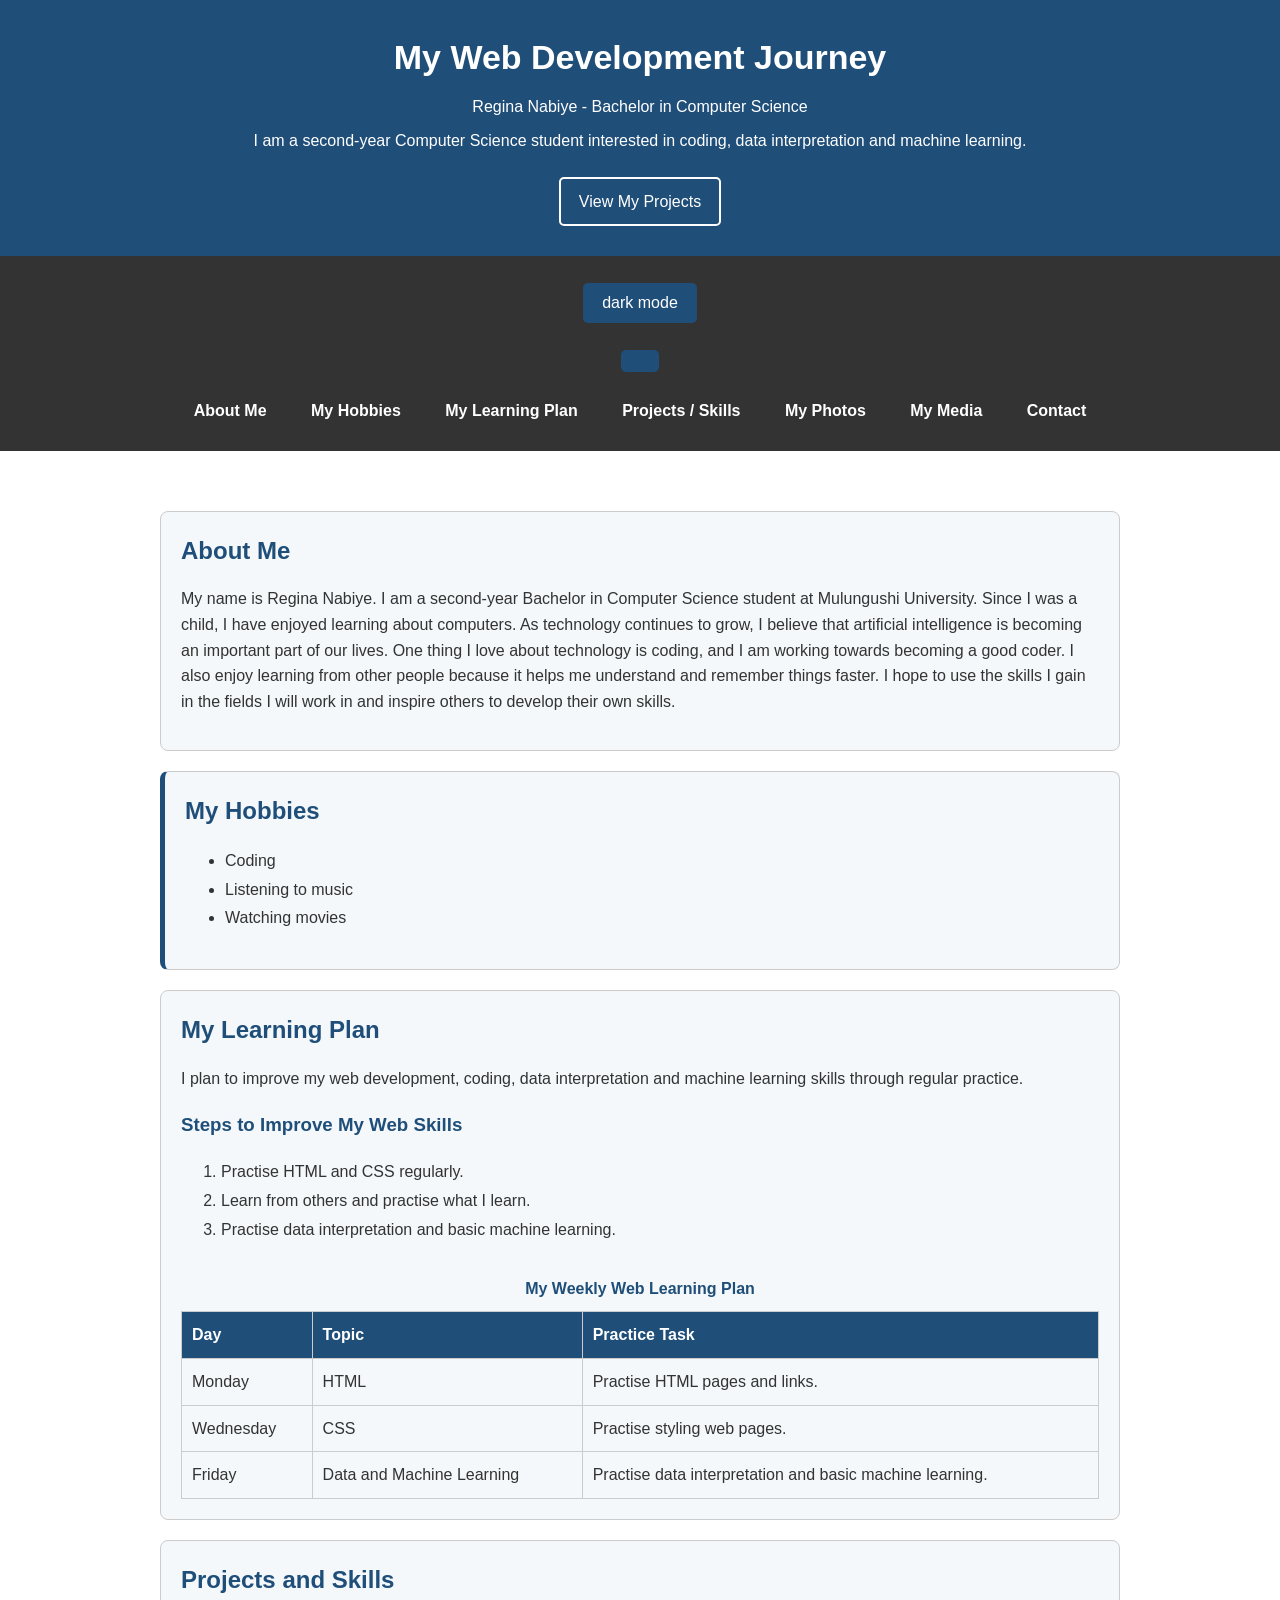
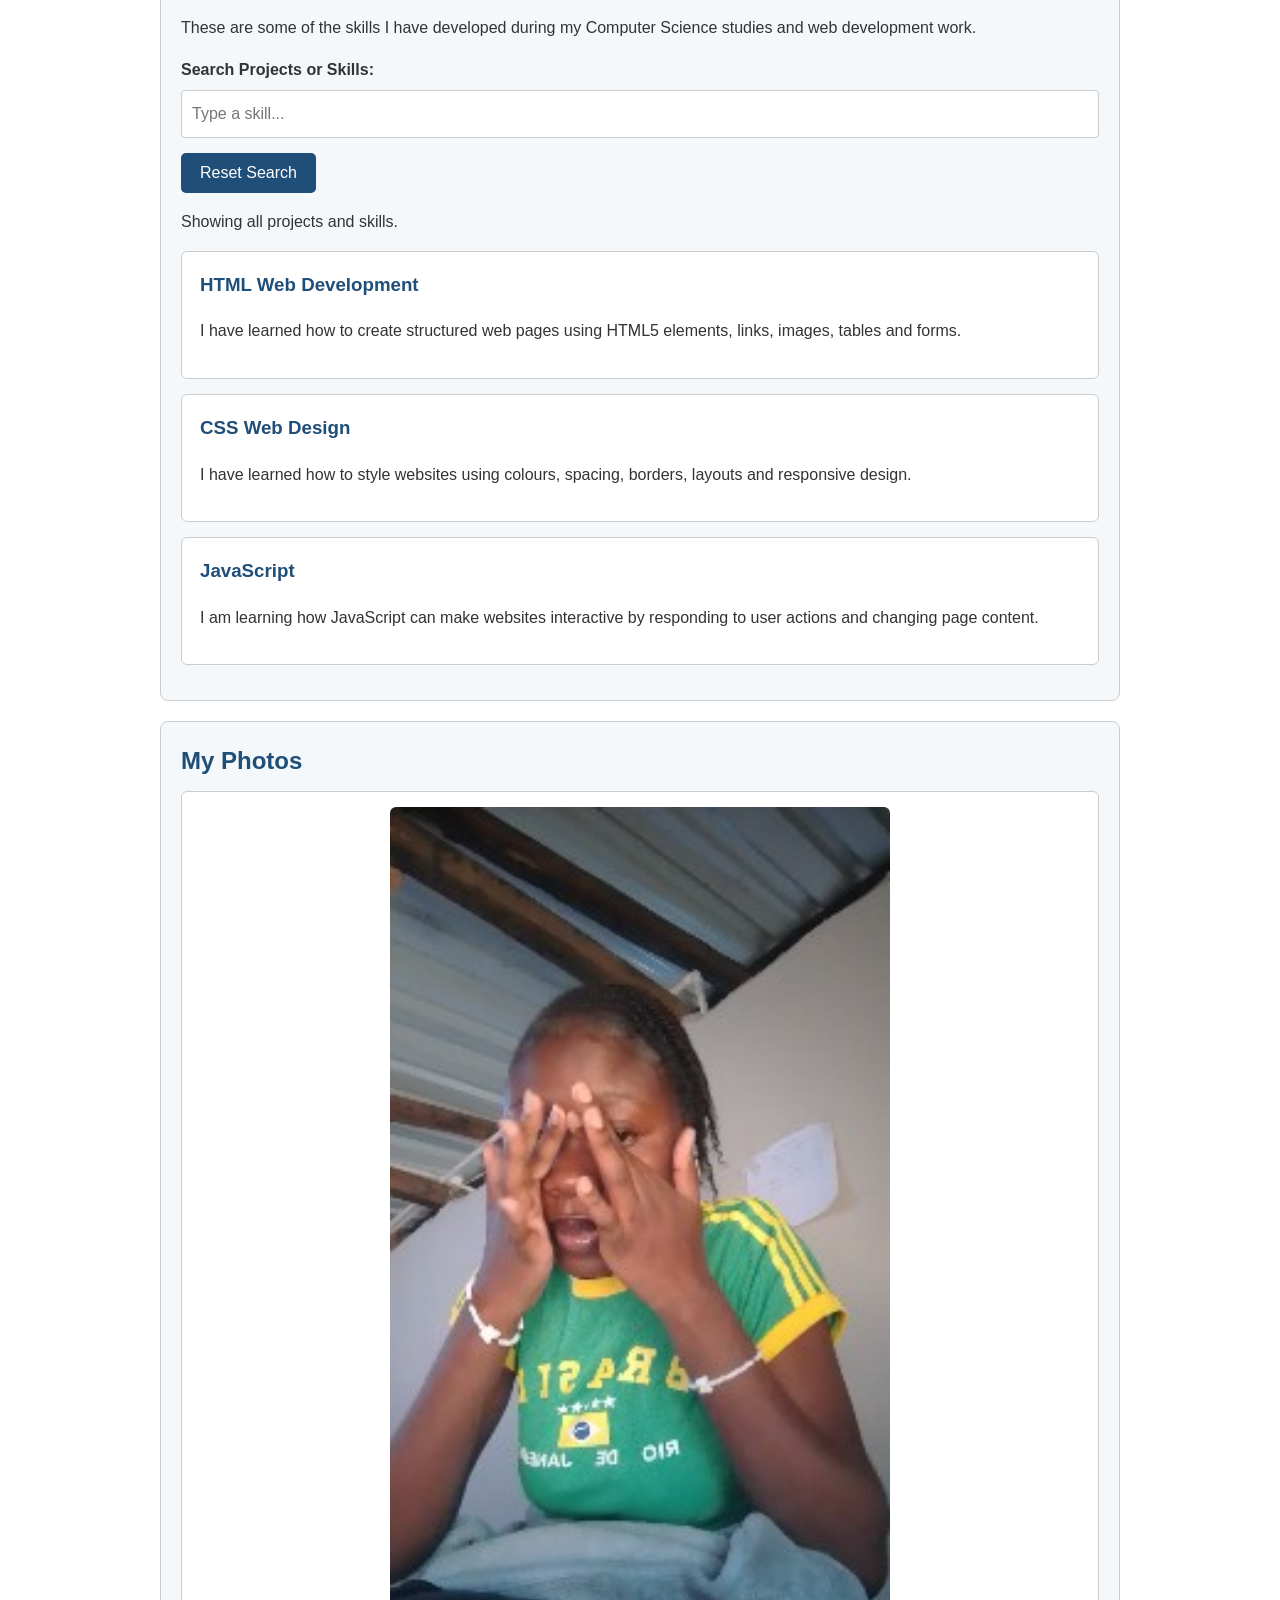
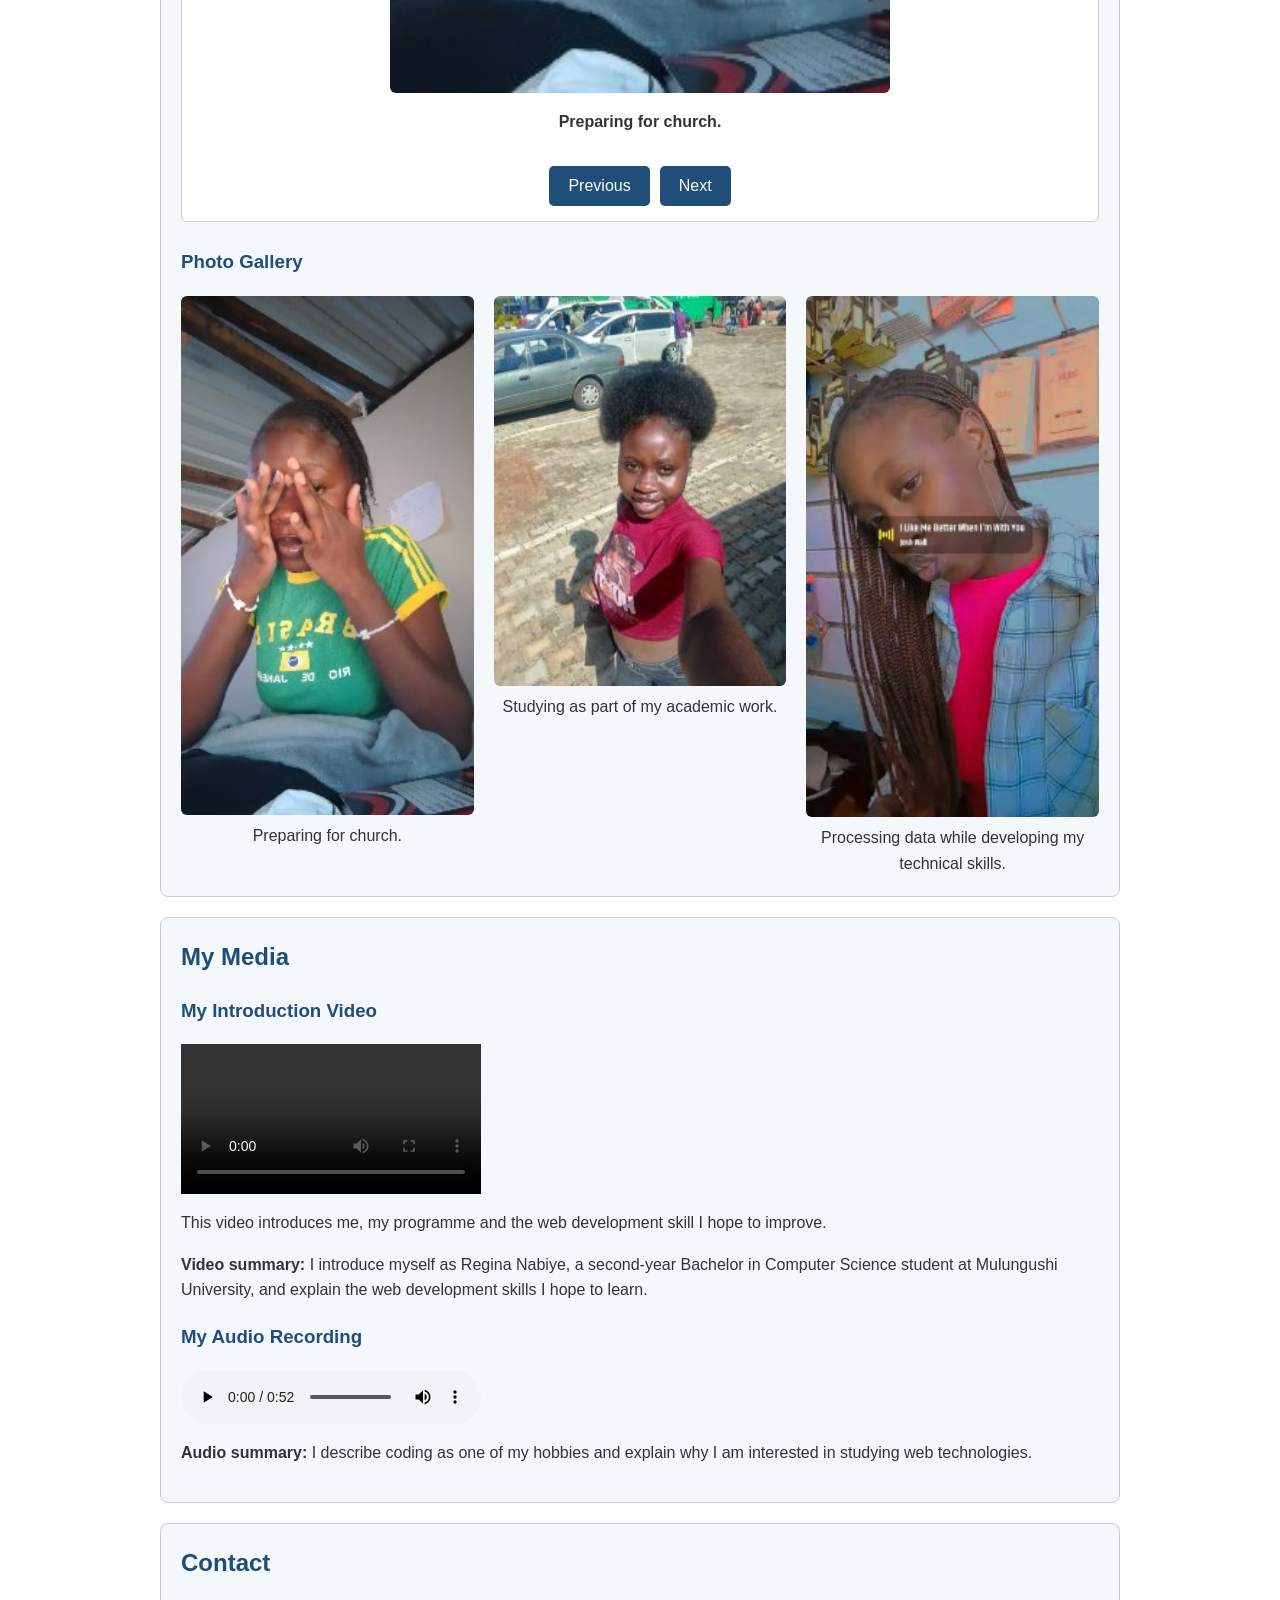
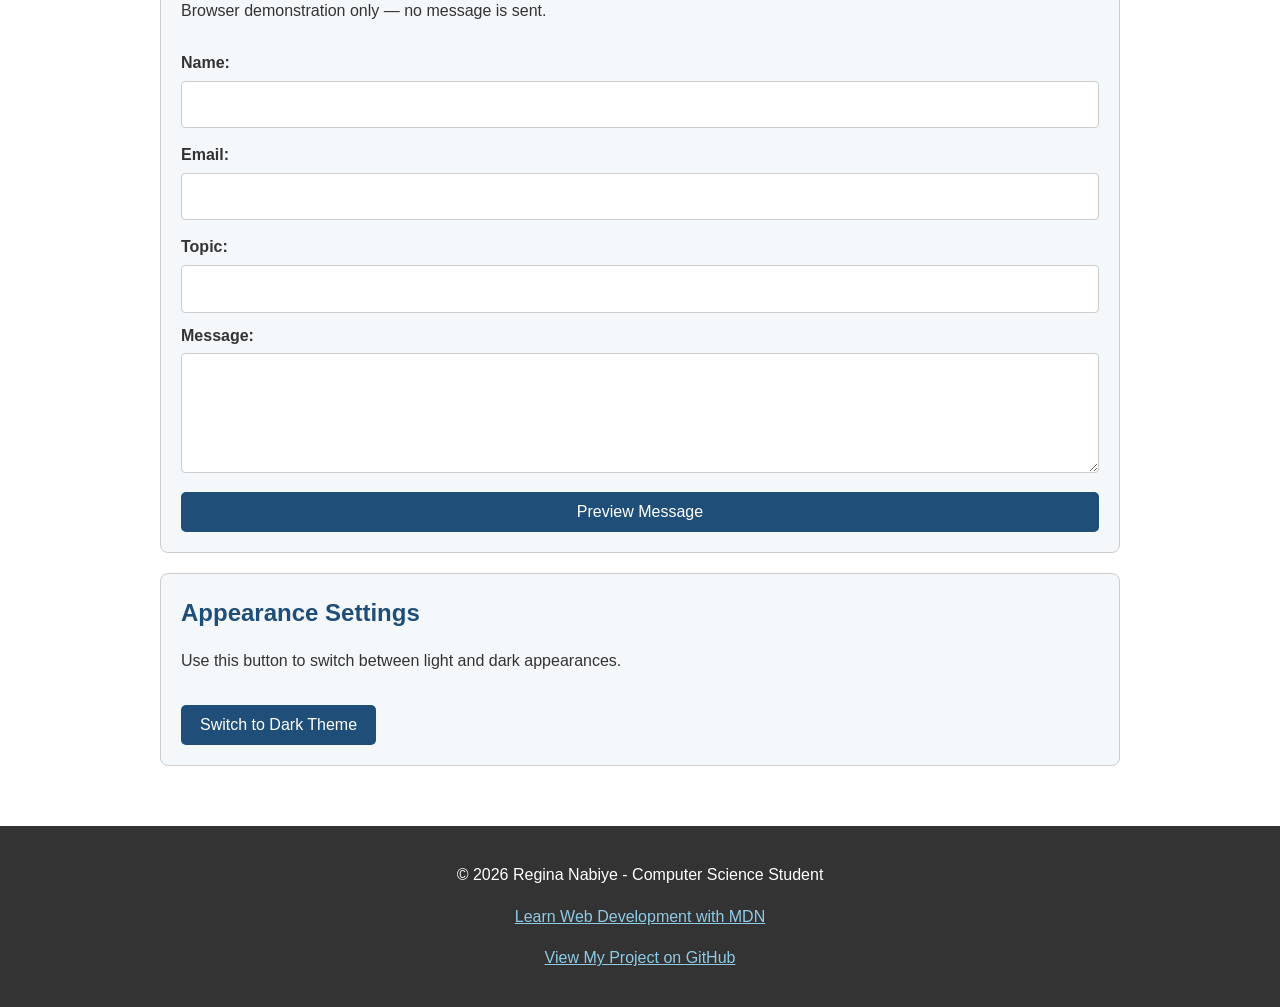
<file: index.html>
<!DOCTYPE html>
<html lang="en">
<head>
    <meta charset="UTF-8">
    <meta name="viewport" content="width=device-width, initial-scale=1.0">
    <meta name="description" content="Regina Nabiye's Computer Science and web development portfolio">
    <title>Regina Nabiye - Web Development Portfolio</title>
    <link rel="stylesheet" href="css/styles.css">
    <script src="js/script.js" defer></script>
</head>
<body>
    <header id="home">
        <h1>My Web Development Journey</h1>
        <p>Regina Nabiye - Bachelor in Computer Science</p>
        <p>I am a second-year Computer Science student interested in coding, data interpretation and machine learning.</p>
        <a href="#projects" class="intro-button">View My Projects</a>
    </header>

    <nav aria-label="Main navigation">
        <button id="menu-toggle" type="button"
                aria-expanded="false" aria-controls="nav-links">
            Open Menu
        </button>
        <button id="theme-toggle"
        type="button" aria-pressed="false">
        dark mode
        </button>
        <nav>
            <button id=""menu-toggle" type="button" aria-expanded="false"
            Open Menu
        </button>
        <ul id="nav-links"> 
            <!-- keep your existing navigation links here -->
        </ul>
        </nav>
        
        <ul id="nav-links">
            <li><a href="#about">About Me</a></li>
            <li><a href="#hobbies">My Hobbies</a></li>
            <li><a href="#learning-plan">My Learning Plan</a></li>
            <li><a href="#projects">Projects / Skills</a></li>
            <li><a href="#photos">My Photos</a></li>
            <li><a href="#media">My Media</a></li>
            <li><a href="#contact">Contact</a></li>
        </ul>
    </nav>

    <main>
        <section class="content-section" id="about">
            <h2>About Me</h2>
            <p>My name is Regina Nabiye. I am a second-year Bachelor in Computer Science student at Mulungushi University. Since I was a child, I have enjoyed learning about computers. As technology continues to grow, I believe that artificial intelligence is becoming an important part of our lives. One thing I love about technology is coding, and I am working towards becoming a good coder. I also enjoy learning from other people because it helps me understand and remember things faster. I hope to use the skills I gain in the fields I will work in and inspire others to develop their own skills.</p>
        </section>

        <section class="content-section" id="hobbies">
            <h2>My Hobbies</h2>
            <ul>
                <li>Coding</li>
                <li>Listening to music</li>
                <li>Watching movies</li>
            </ul>
        </section>

        <section class="content-section" id="learning-plan">
            <h2>My Learning Plan</h2>
            <p>I plan to improve my web development, coding, data interpretation and machine learning skills through regular practice.</p>
            <h3>Steps to Improve My Web Skills</h3>
            <ol>
                <li>Practise HTML and CSS regularly.</li>
                <li>Learn from others and practise what I learn.</li>
                <li>Practise data interpretation and basic machine learning.</li>
            </ol>

            <div class="table-wrapper">
                <table>
                    <caption>My Weekly Web Learning Plan</caption>
                    <thead>
                        <tr>
                            <th scope="col">Day</th>
                            <th scope="col">Topic</th>
                            <th scope="col">Practice Task</th>
                        </tr>
                    </thead>
                    <tbody>
                        <tr>
                            <td>Monday</td>
                            <td>HTML</td>
                            <td>Practise HTML pages and links.</td>
                        </tr>
                        <tr>
                            <td>Wednesday</td>
                            <td>CSS</td>
                            <td>Practise styling web pages.</td>
                        </tr>
                        <tr>
                            <td>Friday</td>
                            <td>Data and Machine Learning</td>
                            <td>Practise data interpretation and basic machine learning.</td>
                        </tr>
                    </tbody>
                </table>
            </div>
        </section>

        <section class="content-section" id="projects">
            <h2>Projects and Skills</h2>
            <p>These are some of the skills I have developed during my Computer Science studies and web development work.</p>

            <label for="project-search">Search Projects or Skills:</label>
            <input type="search" id="project-search" placeholder="Type a skill...">
            <button type="button" id="reset-search">Reset Search</button>
            <p id="search-message" aria-live="polite">Showing all projects and skills.</p>

            <div id="project-list">
                <article class="project-card">
                    <h3>HTML Web Development</h3>
                    <p>I have learned how to create structured web pages using HTML5 elements, links, images, tables and forms.</p>
                </article>
                <article class="project-card">
                    <h3>CSS Web Design</h3>
                    <p>I have learned how to style websites using colours, spacing, borders, layouts and responsive design.</p>
                </article>
                <article class="project-card">
                    <h3>JavaScript</h3>
                    <p>I am learning how JavaScript can make websites interactive by responding to user actions and changing page content.</p>
                </article>
            </div>
        </section>

        <section class="content-section" id="photos">
            <h2>My Photos</h2>
            <div class="gallery-viewer">
                <img id="gallery-image" src="images/pic1.jpg"
                     alt="Regina preparing for church">
                <p id="gallery-caption" aria-live="polite">Preparing for church.</p>
                <div class="gallery-controls">
                    <button type="button" id="previous-photo">Previous</button>
                    <button type="button" id="next-photo">Next</button>
                </div>
            </div>

            <h3>Photo Gallery</h3>
            <div class="photo-gallery">
                <figure>
                    <img src="images/pic1.jpg" alt="Regina preparing for church" loading="lazy">
                    <figcaption>Preparing for church.</figcaption>
                </figure>
                <figure>
                    <img src="images/pic2.jpg" alt="Regina studying" loading="lazy">
                    <figcaption>Studying as part of my academic work.</figcaption>
                </figure>
                <figure>
                    <img src="images/pic3.jpg" alt="Regina processing data" loading="lazy">
                    <figcaption>Processing data while developing my technical skills.</figcaption>
                </figure>
            </div>
        </section>

        <section class="content-section" id="media">
            <h2>My Media</h2>
            <h3>My Introduction Video</h3>
            <video controls preload="metadata">
                <source src="videos/video.mp4" type="video/mp4">
                Your browser does not support the video element.
            </video>
            <p>This video introduces me, my programme and the web development skill I hope to improve.</p>
            <p><strong>Video summary:</strong> I introduce myself as Regina Nabiye, a second-year Bachelor in Computer Science student at Mulungushi University, and explain the web development skills I hope to learn.</p>

            <h3>My Audio Recording</h3>
            <audio controls preload="metadata">
                <source src="videos/audio.mp3" control=width "200" height"200">
                Your browser does not support the audio element.
            </audio>
            <p><strong>Audio summary:</strong> I describe coding as one of my hobbies and explain why I am interested in studying web technologies.</p>
        </section>

        <section class="content-section" id="contact">
            <h2>Contact</h2>
            <p>Browser demonstration only — no message is sent.</p>

            <form id="contact-form" action="#" method="post" novalidate>
                <label for="name">Name:</label>
                <input type="text" id="name" name="name" autocomplete="name" required>
                <small class="field-error" id="name-error"></small>

                <label for="email">Email:</label>
                <input type="email" id="email" name="email" autocomplete="email" required>
                <small class="field-error" id="email-error"></small>

                <label for="topic">Topic:</label>
                <input type="text" id="topic" name="topic">

                <label for="message">Message:</label>
                <textarea id="message" name="message" required></textarea>
                <small class="field-error" id="message-error"></small>

                <button type="submit">Preview Message</button>
            </form>
            <div id="form-preview" class="form-preview" aria-live="polite"></div>
        </section>

        <section class="content-section" id="appearance">
            <h2>Appearance Settings</h2>
            <p>Use this button to switch between light and dark appearances.</p>
            <button type="button" id="theme-toggle" aria-pressed="false">Switch to Dark Theme</button>
        </section>
    </main>

    <footer>
        <p>&copy; 2026 Regina Nabiye - Computer Science Student</p>
        <p><a href="https://developer.mozilla.org/en-US/docs/Learn_web_development" target="_blank" rel="noopener noreferrer">Learn Web Development with MDN</a></p>
        <!-- Replace YOUR-USERNAME and YOUR-REPOSITORY with your actual GitHub details. -->
        <p><a href="https://github.com/YOUR-USERNAME/YOUR-REPOSITORY" target="_blank" rel="noopener noreferrer">View My Project on GitHub</a></p>
    </footer>
</body>
</html>
</file>
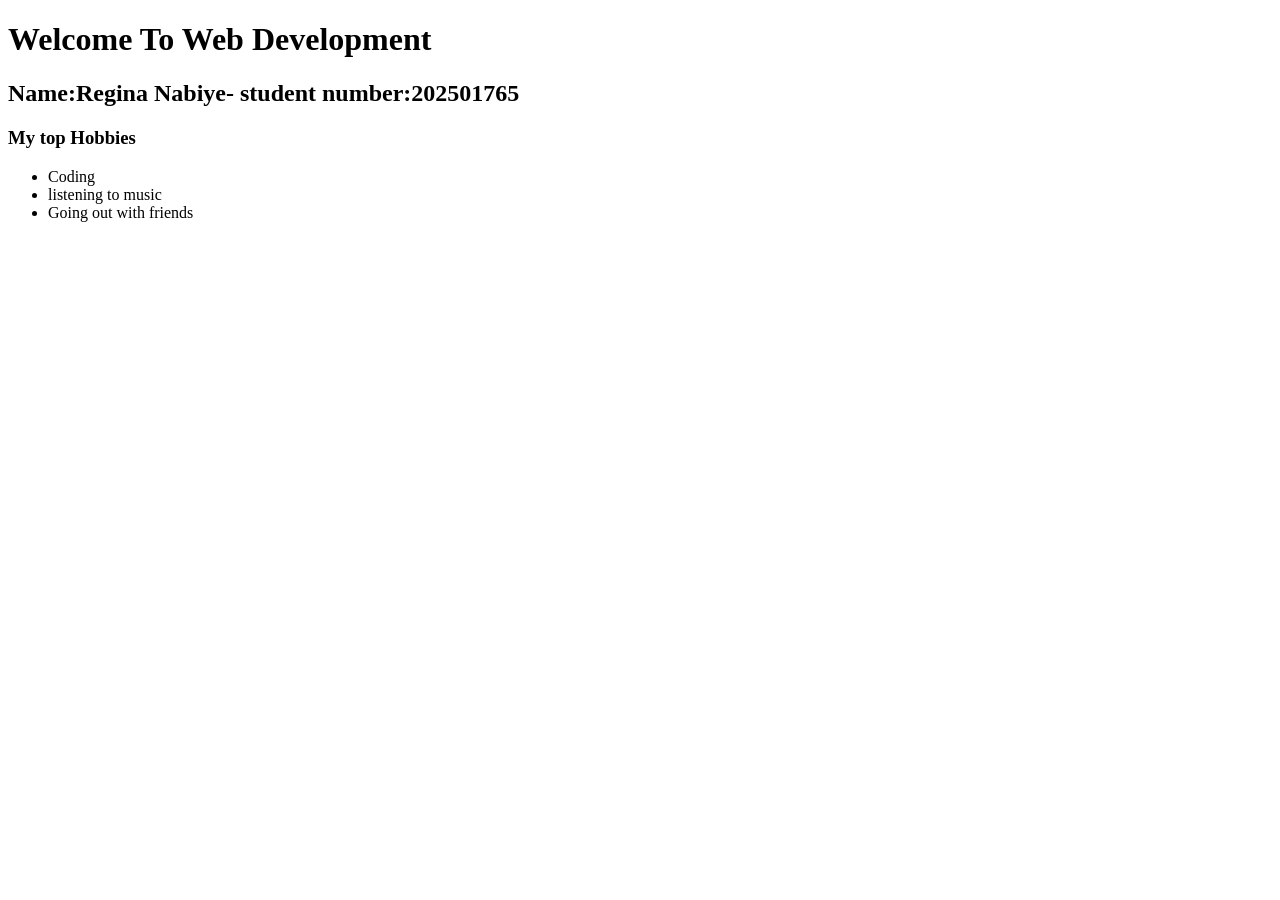
<file: activity1_backup.html>
<!DOCTYPE html>
<html lang="en">
<head>

    <title>my first website page</title>
</head>
<body>
    <h1>Welcome To Web Development</h1>
    <h2>Name:Regina Nabiye- student number:202501765</h2>
    <h3>My top Hobbies</h3>
    <ul>
        <li>Coding</li>
         <li>listening to music</li>
          <li>Going out with friends</li>
    </ul>
    
</body>
</html>
</file>
<file: css/styles.css>
/* ICT251 ACTIVITY 3 - PORTFOLIO STYLES */

* {
    box-sizing: border-box;
}

html {
    scroll-behavior: smooth;
    scroll-padding-top: 1rem;
}

body {
    --page-bg: #ffffff;
    --text-color: #333333;
    --section-bg: #f4f8fb;
    --card-bg: #ffffff;
    --border-color: #cccccc;
    --primary: #1f4e79;
    --primary-hover: #163a5a;
    --nav-bg: #333333;
    --nav-text: #ffffff;
    --link-color: #1f4e79;
    --focus-color: #8ecae6;

    margin: 0;
    padding: 0;
    font-family: Arial, sans-serif;
    line-height: 1.6;
    background: var(--page-bg);
    color: var(--text-color);
}

body.dark-theme {
    --page-bg: #171b22;
    --text-color: #f1f3f5;
    --section-bg: #242b35;
    --card-bg: #1c222b;
    --border-color: #566170;
    --primary: #8ecae6;
    --primary-hover: #b5e5f6;
    --nav-bg: #101419;
    --nav-text: #ffffff;
    --link-color: #a9ddf4;
    --focus-color: #ffda79;
}

header {
    background: var(--primary);
    color: #ffffff;
    text-align: center;
    padding: 30px 20px;
}

body.dark-theme header {
    color: #171b22;
}

header h1 {
    font-size: 34px;
    margin: 0 0 10px;
}

header p {
    margin: 8px 0;
}

.intro-button {
    display: inline-block;
    background: transparent;
    color: inherit;
    text-decoration: none;
    border: 2px solid currentColor;
    padding: 10px 18px;
    margin-top: 15px;
    border-radius: 5px;
}

.intro-button:hover,
.intro-button:focus {
    background: rgba(0, 0, 0, 0.15);
}

nav {
    background: var(--nav-bg);
    padding: 12px;
    text-align: center;
}

#menu-toggle {
    display: none;
    margin: 0 auto;
}

nav ul {
    list-style: none;
    margin: 0;
    padding: 0;
}

nav li {
    display: inline-block;
    margin: 5px 8px;
}

nav a {
    color: var(--nav-text);
    text-decoration: none;
    font-weight: bold;
    padding: 8px 12px;
    display: inline-block;
}

nav a:hover,
nav a:focus {
    color: var(--focus-color);
    text-decoration: underline;
}

main {
    max-width: 1000px;
    margin: 20px auto;
    padding: 20px;
}

.content-section {
    background: var(--section-bg);
    padding: 20px;
    margin: 20px 0;
    border: 1px solid var(--border-color);
    border-radius: 8px;
}

h2,
h3 {
    color: var(--primary);
}

h2 {
    margin-top: 0;
    margin-bottom: 10px;
}

#hobbies {
    border-left: 5px solid var(--primary);
}

ol,
ul {
    line-height: 1.8;
}

.table-wrapper {
    max-width: 100%;
    overflow-x: auto;
}

table {
    width: 100%;
    border-collapse: collapse;
    margin-top: 15px;
}

caption {
    font-weight: bold;
    color: var(--primary);
    margin-bottom: 10px;
}

th,
td {
    border: 1px solid var(--border-color);
    padding: 10px;
    text-align: left;
}

th {
    background: var(--primary);
    color: #ffffff;
}

body.dark-theme th {
    color: #171b22;
}

.project-card {
    background: var(--card-bg);
    border: 1px solid var(--border-color);
    padding: 18px;
    margin: 15px 0;
    border-radius: 6px;
}

.project-card h3 {
    margin-top: 0;
}

#project-search {
    margin-top: 8px;
}

.photo-gallery {
    display: flex;
    flex-wrap: wrap;
    gap: 20px;
}

.photo-gallery figure {
    margin: 0;
    flex: 1 1 30%;
    min-width: 0;
}

.photo-gallery img {
    width: 100%;
    height: auto;
    display: block;
    border-radius: 6px;
}

.photo-gallery figcaption {
    text-align: center;
    margin-top: 8px;
}

.gallery-viewer {
    text-align: center;
    background: var(--card-bg);
    border: 1px solid var(--border-color);
    padding: 15px;
    margin-bottom: 25px;
    border-radius: 6px;
}

.gallery-viewer img {
    width: 100%;
    max-width: 500px;
    height: auto;
    display: block;
    margin: auto;
    border-radius: 6px;
}

#gallery-caption {
    font-weight: bold;
}

.gallery-controls {
    display: flex;
    justify-content: center;
    flex-wrap: wrap;
    gap: 10px;
}

video,
audio {
    display: block;
    max-width: 100%;
    margin: 10px 0;
}

form {
    display: flex;
    flex-direction: column;
}

label {
    margin-top: 10px;
    margin-bottom: 5px;
    font-weight: bold;
}

input,
textarea {
    width: 100%;
    padding: 10px;
    border: 1px solid var(--border-color);
    border-radius: 4px;
    font: inherit;
    color: var(--text-color);
    background: var(--card-bg);
}

textarea {
    min-height: 120px;
    resize: vertical;
}

.field-error {
    display: block;
    color: #b42318;
    font-weight: bold;
    margin-top: 4px;
}

body.dark-theme .field-error {
    color: #ffaaa5;
}

button {
    background: var(--primary);
    color: #ffffff;
    padding: 10px 18px;
    margin-top: 15px;
    border: 1px solid transparent;
    border-radius: 5px;
    cursor: pointer;
    font-size: 16px;
}

body.dark-theme button {
    color: #171b22;
}

button:hover {
    background: var(--primary-hover);
    color: #ffffff;
}

button:focus-visible,
a:focus-visible,
input:focus-visible,
textarea:focus-visible {
    outline: 3px solid var(--focus-color);
    outline-offset: 3px;
}

.form-preview {
    background: var(--card-bg);
    border: 1px solid var(--border-color);
    padding: 15px;
    margin-top: 20px;
    overflow-wrap: anywhere;
}

.form-preview:empty {
    display: none;
}

main a {
    color: var(--link-color);
}

footer {
    background: var(--nav-bg);
    color: #ffffff;
    text-align: center;
    padding: 20px;
    margin-top: 20px;
}

footer a {
    color: #8ecae6;
}

@media (max-width: 600px) {
    header {
        padding: 20px 10px;
    }

    header h1 {
        font-size: 26px;
    }

    main {
        padding: 10px;
        margin: 10px auto;
    }

    #menu-toggle {
        display: block;
    }

    nav ul {
        display: none;
        padding-top: 10px;
    }

    nav ul.menu-open {
        display: block;
    }

    nav li {
        display: block;
        margin: 5px 0;
    }

    nav a {
        width: 100%;
    }

    .content-section {
        padding: 15px;
        margin: 15px 0;
    }

    .photo-gallery figure {
        flex: 1 1 100%;
    }

    th,
    td {
        padding: 7px;
        font-size: 14px;
    }

    .gallery-controls {
        flex-direction: column;
    }

    .gallery-controls button {
        width: 100%;
    }
}

/*Dark Mode*/
.dark-theme {
    background-color: #222;
    color: white;
}
.dark-theme a {
    color: #87cefa;
}
/* Mobile Menu*/
#menu-toggle {
    display: none;
}
@media(max-width: 600px) {
    #menu-toggle{
        display: none;
    
    }
}
#nav-links.menu-open{
    display: block;
}
</file>
